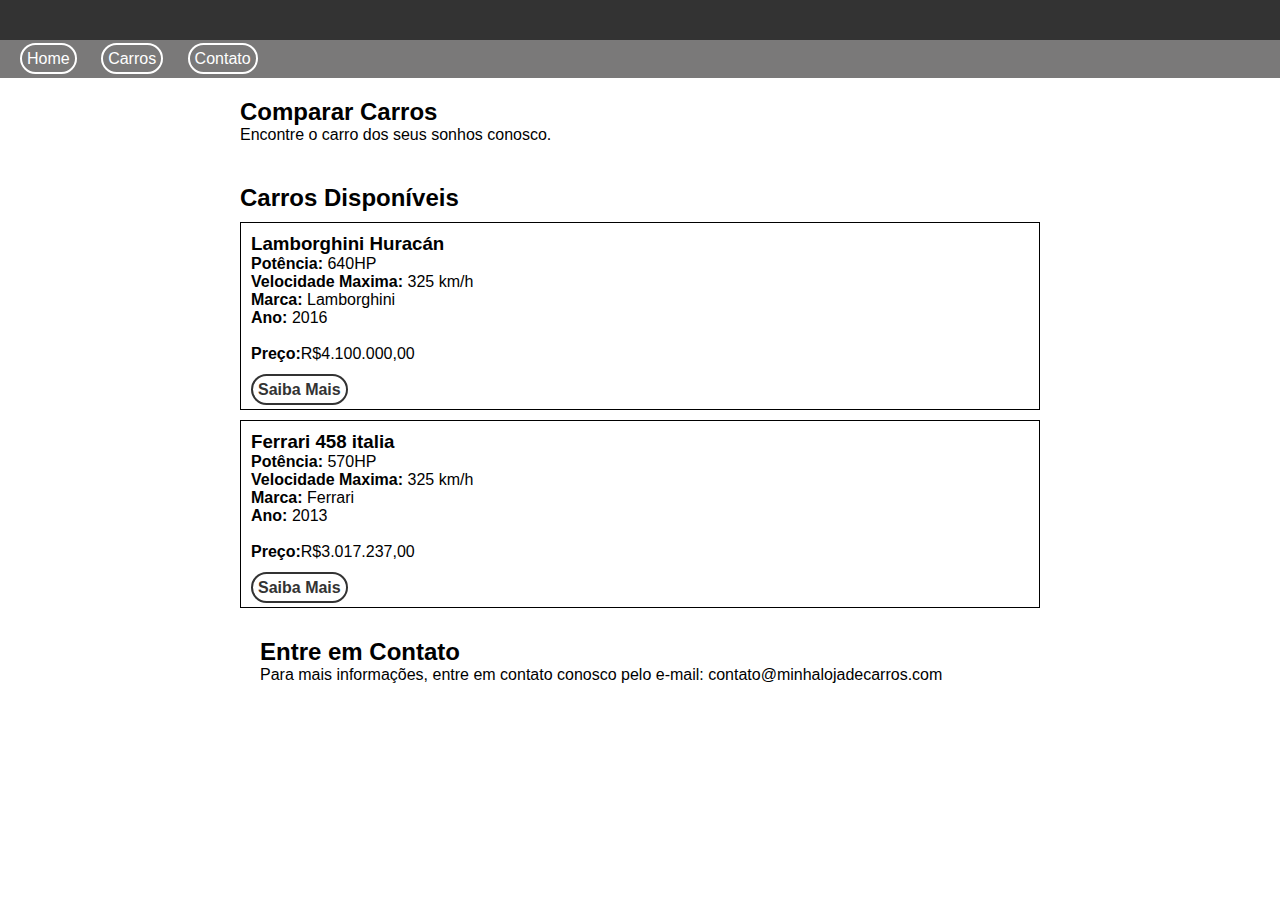
<file: index.html>
<!DOCTYPE html>
<html lang="en">
<head>
    <meta charset="UTF-8">
    <meta name="viewport" content="width=device-width, initial-scale=1.0">
    <title>pepe</title>
    <link rel="stylesheet" href="style.css">
</head>
<body>
    <header>
        <h1></h1>
    </header>
    <nav>
        <a href="#home">Home</a>
        <a href="#carros">Carros</a>
        <a href="#contato">Contato</a>
    </nav>
    <div class="container" id="home">
        <h2>Comparar Carros</h2>
        <p>Encontre o carro dos seus sonhos conosco.</p>
    </div>
    <div class="container" id="carros">
        <h2>Carros Disponíveis</h2>
        <div class="car">
            <h3>Lamborghini Huracán</h3>
            <p>
                <strong>Potência:</strong>
                640HP<br>
                <strong>Velocidade Maxima:</strong>
                325 km/h<BR>
                <strong>Marca:</strong>
                Lamborghini<br>
                <strong>Ano:</strong>
                2016<br>    
            </p>
            <br>
            <p><strong>Preço:</strong>R$4.100.000,00</p>
            <Br>
            <a href="huracan/HURACAN.html"><strong>Saiba Mais</strong></a>
        </div>
        <div class="car">
            <h3>Ferrari 458 italia</h3>
            <p>
                <strong>Potência:</strong>
                570HP<br>
                <strong>Velocidade Maxima:</strong>
                325 km/h<BR>
                <strong>Marca:</strong>
                Ferrari<br>
                <strong>Ano:</strong>
                2013<br>    
            </p>
            <br>
            <p><strong>Preço:</strong>R$3.017.237,00</p>
            <Br>
            <a href="huracan/458ITA.HTML"><strong>Saiba Mais</strong></a>
        </div>
    <div class="container" id="contato">
        <h2>Entre em Contato</h2>
        <p>Para mais informações, entre em contato conosco pelo e-mail: contato@minhalojadecarros.com</p>
    </div>
</body>
</html>
</file>
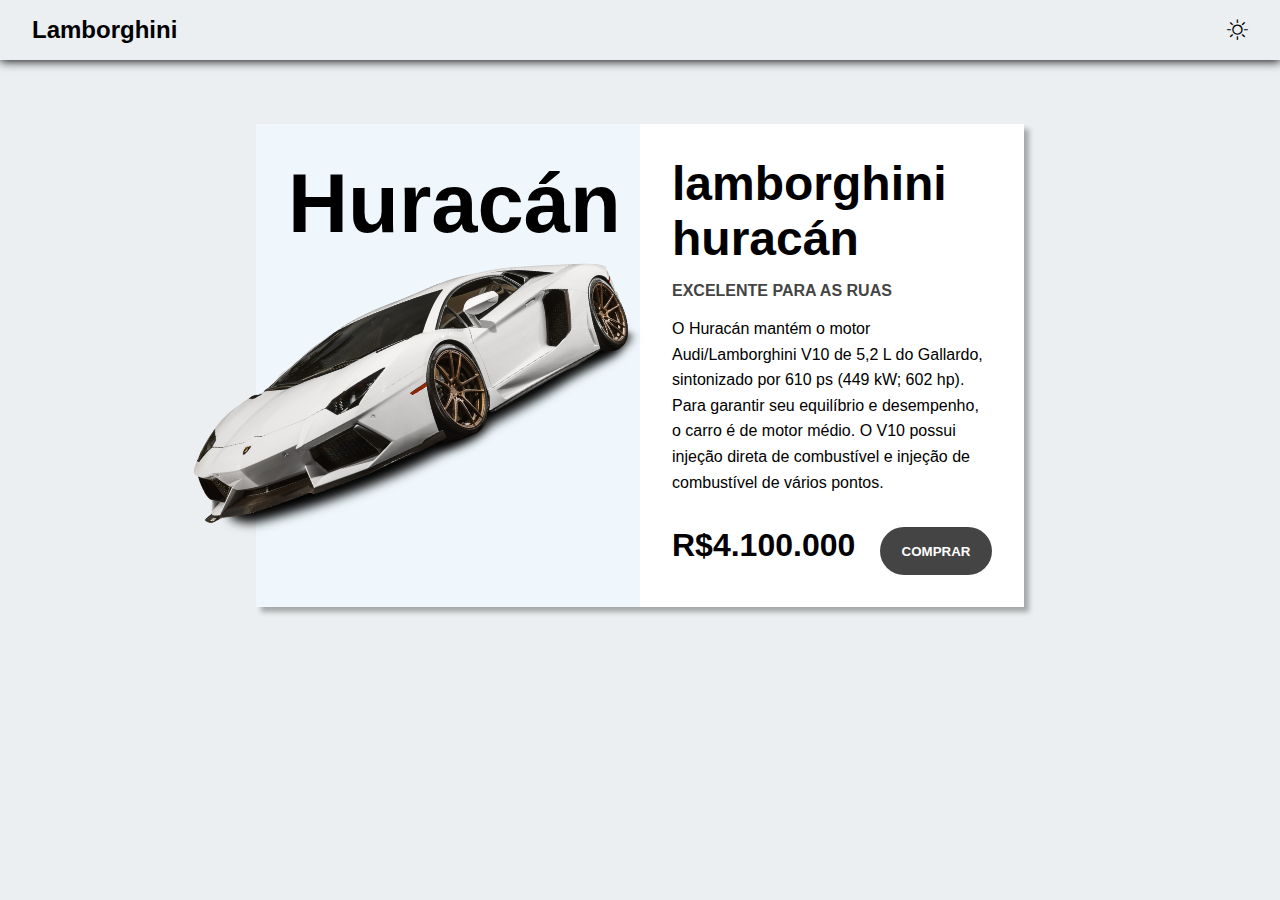
<file: huracan/index.html>
<!DOCTYPE html>
<html lang="en">
  <head>
    <meta charset="UTF-8" />
    <meta http-equiv="X-UA-Compatible" content="IE=edge" />
    <meta name="viewport" content="width=device-width, initial-scale=1.0" />
    <title>Dark Mode</title>
    <link
      rel="stylesheet"
      href="https://cdn.jsdelivr.net/npm/bootstrap-icons@1.8.3/font/bootstrap-icons.css"
    />
    <link rel="stylesheet" href="css/styles.css" />
    <script src="js/scripts.js" defer></script>
  </head>
  <body>
    <header>
      <h2>Lamborghini</h2>
      <div>
        <input type="checkbox" name="change-theme" id="change-theme" />
        <label for="change-theme">
          <i class="bi bi-sun"></i>
          <i class="bi bi-moon"></i
        ></label>
      </div>
    </header>
    <main>
      <div class="card">
        <div class="card-image">
          <span>Huracán</span>
          <img src="img/pngegg.png" alt="Tenis" />
        </div>
        <div class="card-details">
          <h2>lamborghini huracán</h2>
          <p class="subtitle">Excelente para as Ruas</p>
          <p class="description">
            O Huracán mantém o motor Audi/Lamborghini V10 de 5,2 L do Gallardo, sintonizado por 610 ps (449 kW; 602 hp). Para garantir seu equilíbrio e desempenho, o carro é de motor médio. O V10 possui injeção direta de combustível e injeção de combustível de vários pontos.
          </p>
          <div class="price-container">
            <span class="price">R$4.100.000</span>
            <button class="btn">Comprar</button>
          </div>
        </div>
      </div>
    </main>
  </body>
</html>
</file>
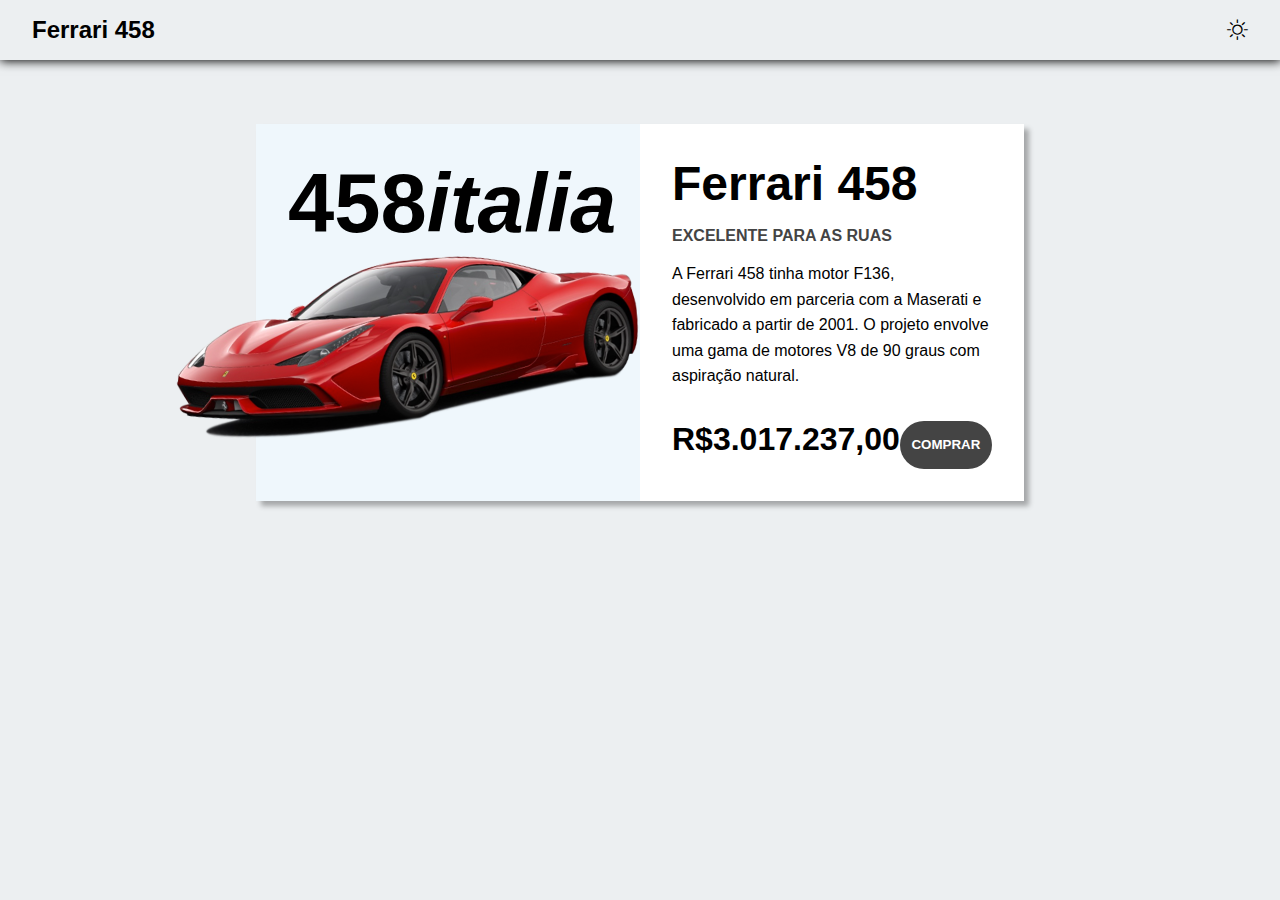
<file: huracan/458ITA.HTML>
<!DOCTYPE html>
<html lang="en">
  <head>
    <meta charset="UTF-8" />
    <meta http-equiv="X-UA-Compatible" content="IE=edge" />
    <meta name="viewport" content="width=device-width, initial-scale=1.0" />
    <title>458</title>
    <link
      rel="stylesheet"
      href="https://cdn.jsdelivr.net/npm/bootstrap-icons@1.8.3/font/bootstrap-icons.css"
    />
    <link rel="stylesheet" href="css/458ita.css" />
    <script src="js/scripts.js" defer></script>
  </head>
  <body>
    <header>
      <h2>Ferrari 458</h2>
      <div>
        <input type="checkbox" name="change-theme" id="change-theme" />
        <label for="change-theme">
          <i class="bi bi-sun"></i>
          <i class="bi bi-moon"></i
        ></label>
      </div>
    </header>
    <main>
      <div class="card">
        <div class="card-image">
          <span>458<i>italia</i></span>
          <img src="img/2016-ferrari-458-italia-speciale.png" alt="Tenis" />
        </div>
        <div class="card-details">
          <h2>Ferrari 458</h2>
          <p class="subtitle">Excelente para as Ruas</p>
          <p class="description">
            A Ferrari 458 tinha motor F136, desenvolvido em parceria com a Maserati e fabricado a partir de 2001. O projeto envolve uma gama de motores V8 de 90 graus com aspiração natural.
          </p>
          <div class="price-container">
            <span class="price">R$3.017.237,00</span>
            <button class="btn">Comprar</button>
          </div>
        </div>
      </div>
    </main>
  </body>
</html>
</file>
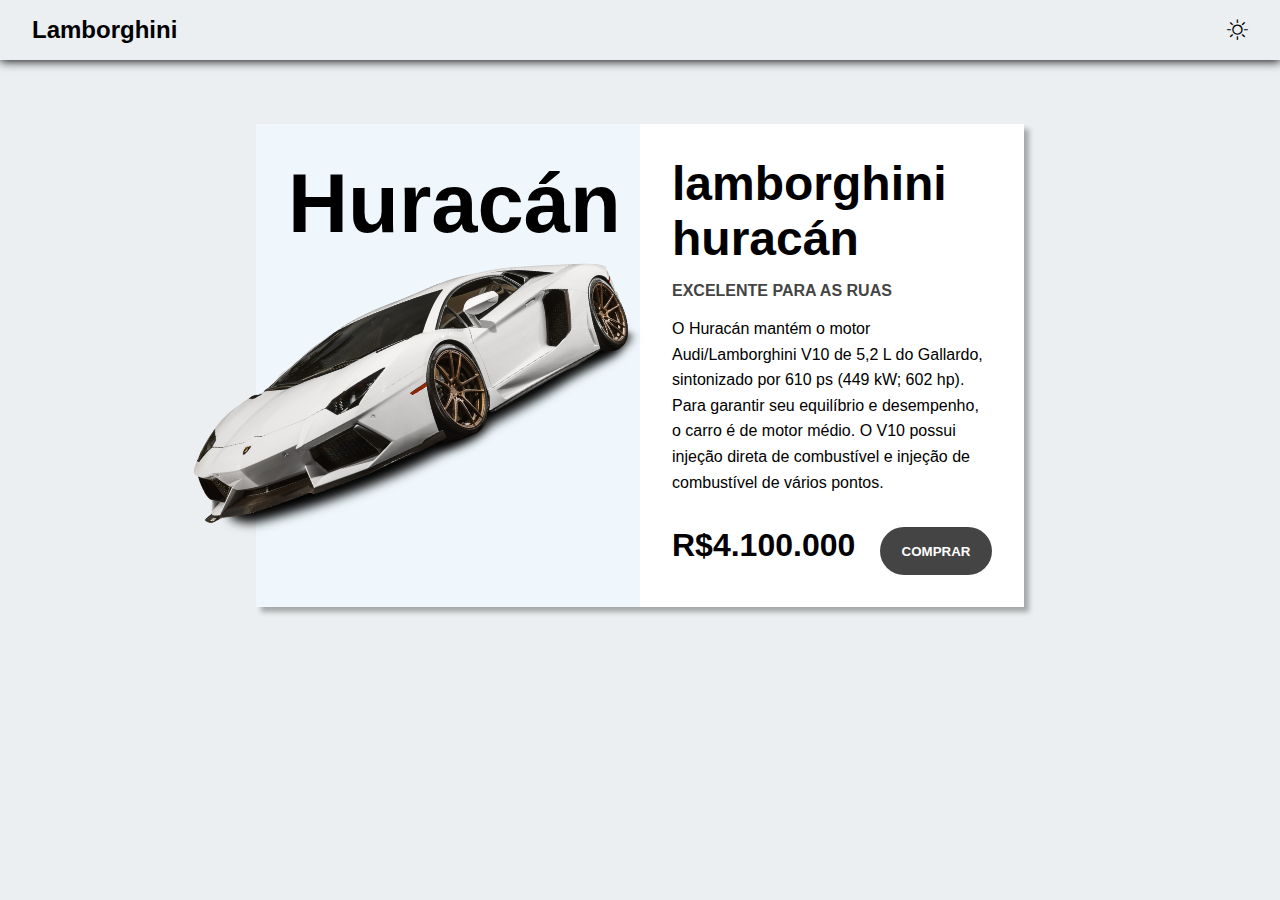
<file: huracan/HURACAN.html>
<!DOCTYPE html>
<html lang="en">
  <head>
    <meta charset="UTF-8" />
    <meta http-equiv="X-UA-Compatible" content="IE=edge" />
    <meta name="viewport" content="width=device-width, initial-scale=1.0" />
    <title>HURACAN</title>
    <link
      rel="stylesheet"
      href="https://cdn.jsdelivr.net/npm/bootstrap-icons@1.8.3/font/bootstrap-icons.css"
    />
    <link rel="stylesheet" href="css/styles.css" />
    <script src="js/scripts.js" defer></script>
  </head>
  <body>
    <header>
      <h2>Lamborghini</h2>
      <div>
        <input type="checkbox" name="change-theme" id="change-theme" />
        <label for="change-theme">
          <i class="bi bi-sun"></i>
          <i class="bi bi-moon"></i
        ></label>
      </div>
    </header>
    <main>
      <div class="card">
        <div class="card-image">
          <span>Huracán</span>
          <img src="img/pngegg.png" alt="Tenis" />
        </div>
        <div class="card-details">
          <h2>lamborghini huracán</h2>
          <p class="subtitle">Excelente para as Ruas</p>
          <p class="description">
            O Huracán mantém o motor Audi/Lamborghini V10 de 5,2 L do Gallardo, sintonizado por 610 ps (449 kW; 602 hp). Para garantir seu equilíbrio e desempenho, o carro é de motor médio. O V10 possui injeção direta de combustível e injeção de combustível de vários pontos.
          </p>
          <div class="price-container">
            <span class="price">R$4.100.000</span>
            <button class="btn">Comprar</button>
          </div>
        </div>
      </div>
    </main>
  </body>
</html>
</file>
<file: style.css>
*{
    margin: 0;

}

body {
    font-family: Arial, sans-serif;
}
header {
    background-color: #333;
    color: #fff;
    text-align: center;
    padding: 20px;
    margin: 0px;
}
h1 {
    margin: 0;
}
nav {
    background-color: #7a7979;
    padding: 10px;
    margin: 0px;
}
nav a {
    color: #fff;
    text-decoration: none;
    margin: 0 10px;
}
.container {
    max-width: 800px;
    margin: 0 auto;
    padding: 20px;
}
.car {
    border: 1px solid #000000;
    padding: 10px;
    margin: 10px 0;
}
a{
    color: #333;
    font-family: 'Lucida Sans', 'Lucida Sans Regular', 'Lucida Grande', 'Lucida Sans Unicode', Geneva, Verdana, sans-serif;
    border-radius: 25px;
    border: 2px solid;
    padding: 5px;
    text-decoration: none;
}
img{
    width: 30%;
    position: fixed;
    top: 10rem;
    font-size: 3rem;
  font-weight: 900;
  left: 0px;
}
</file>
<file: huracan/css/styles.css>
* {
  font-family: Helvetica;
  padding: 0;
  margin: 0;
  box-sizing: border-box;
}

html,
body {
  height: 100%;
  background-color: #eceff1;
  transition: 0.3s;
}

input[type="checkbox"] {
  display: none;
}

.bi {
  font-size: 1.3rem;
  cursor: pointer;
}

.bi-moon {
  display: none;
}

header {
  display: flex;
  justify-content: space-between;
  align-items: center;
  background-color: #eceff1;
  box-shadow: 0.5px 0.5px 10px 0.5px #000;
  padding: 1rem 2rem;
  position: relative;
}

main {
  display: flex;
  justify-content: center;
}

.card {
  margin-top: 4rem;
  display: flex;
  width: 60%;
  background-color: #ffffff;
  box-shadow: 5px 5px 5px 0px rgba(0, 0, 0, 0.3);
}

.card-image {
  padding: 2rem;
  width: 50%;
  position: relative;
  background-color: #eff7fc;
  overflow: visible;
}

.card-image span {
  font-size: 5.2rem;
  font-weight: 900;
}

.card img {
  width: 130%;
  transform: rotate(-20deg);
  position: absolute;
  right: -1rem;
  top: 10rem;
}

.card-details {
  width: 50%;
  padding: 2rem;
}

.card-details h2 {
  font-size: 3rem;
  margin-bottom: 1rem;
}

.subtitle {
  color: #444;
  text-transform: uppercase;
  font-weight: bold;
  margin-bottom: 1rem;
}

.description {
  line-height: 1.6rem;
  margin-bottom: 2rem;
}

.price-container {
  display: flex;
  justify-content: space-between;
}

.price {
  font-weight: 900;
  font-size: 2rem;
}

.btn {
  background-color: #444;
  width: 7rem;
  height: 3rem;
  border: none;
  border-radius: 3rem;
  color: #fff;
  font-weight: bold;
  text-transform: uppercase;
  cursor: pointer;
}

/* Dark theme */
.dark,
.dark header {
  background-color: #263238;
  color: #fff;
}

.dark .bi-sun {
  display: none;
}

.dark .bi-moon {
  display: block;
}

.dark .card {
  background-color: #37474f;
}

.dark .card-image {
  background-color: #273035;
}

.dark .subtitle {
  color: #67b4f3;
}

.dark .description {
  color: #2196f3;
}

.dark .btn {
  background-color: #67b4f3;
}
</file>
<file: huracan/css/458ita.css>
* {
    font-family: Helvetica;
    padding: 0;
    margin: 0;
    box-sizing: border-box;
  }
  
  html,
  body {
    height: 100%;
    background-color: #eceff1;
    transition: 0.3s;
  }
  
  input[type="checkbox"] {
    display: none;
  }
  
  .bi {
    font-size: 1.3rem;
    cursor: pointer;
  }
  
  .bi-moon {
    display: none;
  }
  
  header {
    display: flex;
    justify-content: space-between;
    align-items: center;
    background-color: #eceff1;
    box-shadow: 0.5px 0.5px 10px 0.5px #000;
    padding: 1rem 2rem;
    position: relative;
  }
  
  main {
    display: flex;
    justify-content: center;
  }
  
  .card {
    margin-top: 4rem;
    display: flex;
    width: 60%;
    background-color: #ffffff;
    box-shadow: 5px 5px 5px 0px rgba(0, 0, 0, 0.3);
  }
  
  .card-image {
    padding: 2rem;
    width: 50%;
    position: relative;
    background-color: #eff7fc;
    overflow: visible;
  }
  
  .card-image span {
    font-size: 5.2rem;
    font-weight: 900;
  }
  
  .card img {
    width: 130%;
    transform: rotate(-5deg);
    position: absolute;
    right: -1rem;
    top: 2rem;
  }
  
  .card-details {
    width: 50%;
    padding: 2rem;
  }
  
  .card-details h2 {
    font-size: 3rem;
    margin-bottom: 1rem;
  }
  
  .subtitle {
    color: #444;
    text-transform: uppercase;
    font-weight: bold;
    margin-bottom: 1rem;
  }
  
  .description {
    line-height: 1.6rem;
    margin-bottom: 2rem;
  }
  
  .price-container {
    display: flex;
    justify-content: space-between;
  }
  
  .price {
    font-weight: 900;
    font-size: 2rem;
  }
  
  .btn {
    background-color: #444;
    width: 7rem;
    height: 3rem;
    border: none;
    border-radius: 3rem;
    color: #fff;
    font-weight: bold;
    text-transform: uppercase;
    cursor: pointer;
  }
  
  /* Dark theme */
  .dark,
  .dark header {
    background-color: #263238;
    color: #fff;
  }
  
  .dark .bi-sun {
    display: none;
  }
  
  .dark .bi-moon {
    display: block;
  }
  
  .dark .card {
    background-color: #37474f;
  }
  
  .dark .card-image {
    background-color: #273035;
  }
  
  .dark .subtitle {
    color: #67b4f3;
  }
  
  .dark .description {
    color: #2196f3;
  }
  
  .dark .btn {
    background-color: #67b4f3;
  }
</file>
